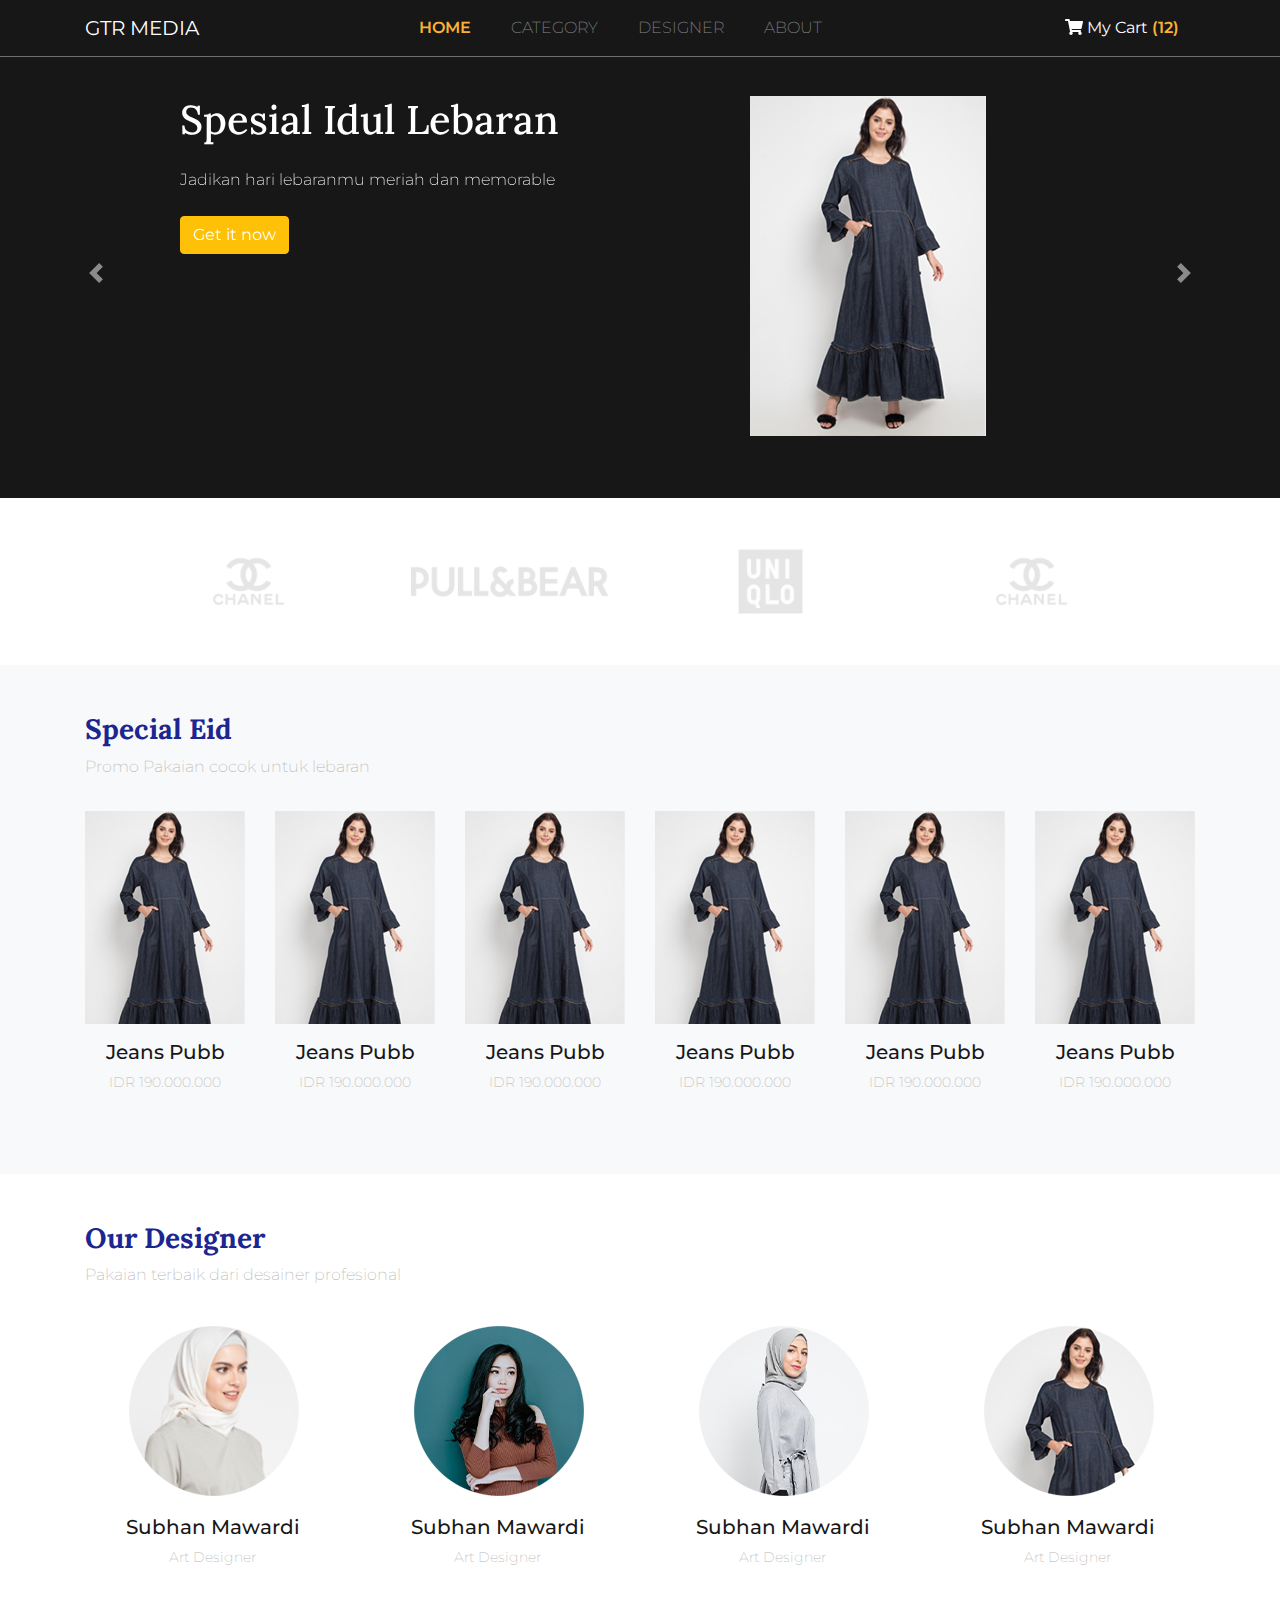
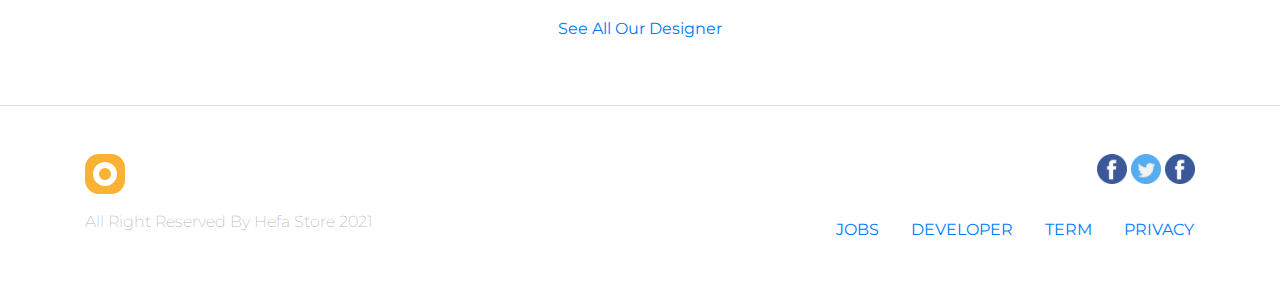
<file: index.html>
<!doctype html>
<html lang="en">

<head>
  <!-- Required meta tags -->
  <meta charset="utf-8">
  <meta name="viewport" content="width=device-width, initial-scale=1, shrink-to-fit=no">

  <!-- Bootstrap CSS -->
  <link rel="stylesheet" href="css/bootstrap.css">

  <!-- Ini Font Awesome -->
  <link rel="stylesheet" href="css/all.css">

  <!-- Google Font -->
  <link
    href="https://fonts.googleapis.com/css2?family=Lora:wght@400;700&family=Montserrat:wght@200;400;600&display=swap"
    rel="stylesheet">


  <link rel="stylesheet" href="css/style.css">

  <title>Hefa Store</title>
</head>

<body>

  <!-- Ini Navbar -->

  <nav class="navbar navbar-expand-lg navbar-dark fixed-top">
    <div class="container">
      <a class="navbar-brand" href="#">GTR MEDIA</a>
      <button class="navbar-toggler" type="button" data-toggle="collapse" data-target="#navbarNav"
        aria-controls="navbarNav" aria-expanded="false" aria-label="Toggle navigation">
        <span class="navbar-toggler-icon"></span>
      </button>
      <div class="collapse navbar-collapse" id="navbarNav">
        <ul class="navbar-nav text-uppercase mx-auto">
          <li class="nav-item active">
            <a class="nav-link" href="#">Home</a>
          </li>
          <li class="nav-item">
            <a class="nav-link" href="single.html">Category</a>
          </li>
          <li class="nav-item">
            <a class="nav-link" href="#designer">Designer</a>
          </li>
          <li class="nav-item">
            <a class="nav-link">About</a>
          </li>
        </ul>
        <a href="#" class="nav-link text-white"><i class="fas fa-shopping-cart"></i> My Cart <span>(12)</span></a>
      </div>
    </div>
  </nav>

  <!-- Ini Akhir Navbar -->



  <!-- Carrousel -->
  <div id="carouselExampleControls" class="carousel slide mt-5" data-ride="carousel">
    <div class="carousel-inner">
      <div class="container">
        <div class="carousel-item active">
          <div class="row pt-5 justify-content-center">
            <div class="col-9 col-sm-4 col-md-6 col-lg-5">
              <h1 class="mb-4">Spesial Idul Lebaran</h1>
              <p class="mb-4">Jadikan hari lebaranmu meriah dan memorable</p>
              <a href="" class="btn btn-warning text-white">Get it now</a>
            </div>
            <div class="col-3 col-sm-6 col-md-4 col-lg-4 d-none d-sm-block offset-1">
              <img src="img/carousel2.png" alt="" class="img-fluid">
            </div>
          </div>


        </div>
        <div class="carousel-item">
          <div class="row pt-5 justify-content-center">
            <div class="col-9 col-sm-4 col-md-6 col-lg-5">
              <h1 class="mb-4">Spesial Idul Lebaran</h1>
              <p class="mb-4">Jadikan hari lebaranmu meriah dan memorable</p>
              <a href="" class="btn btn-warning text-white">Get it now</a>
            </div>
            <div class="col-3 col-sm-6 col-md-4 col-lg-4 d-none d-sm-block offset-1">
              <img src="img/carousel2.png" alt="" class="img-fluid">
            </div>
          </div>

        </div>
        <div class="carousel-item">
          <div class="row pt-5 justify-content-center">
            <div class="col-9 col-sm-4 col-md-6 col-lg-5">
              <h1 class="mb-4">Spesial Idul Lebaran</h1>
              <p class="mb-4">Jadikan hari lebaranmu meriah dan memorable</p>
              <a href="" class="btn btn-warning text-white">Get it now</a>
            </div>
            <div class="col-3 col-sm-6 col-md-4 col-lg-4 d-none d-sm-block offset-1">
              <img src="img/carousel2.png" alt="" class="img-fluid">
            </div>
          </div>

        </div>
      </div>
    </div>
    <a class="carousel-control-prev" href="#carouselExampleControls" role="button" data-slide="prev">
      <span class="carousel-control-prev-icon" aria-hidden="true"></span>
      <span class="sr-only">Previous</span>
    </a>
    <a class="carousel-control-next" href="#carouselExampleControls" role="button" data-slide="next">
      <span class="carousel-control-next-icon" aria-hidden="true"></span>
      <span class="sr-only">Next</span>
    </a>
  </div>

  <!-- Akhir Carrousel -->

  <!-- Awal Brands -->
  <section class="brands">
    <div class="container">
      <div class="row p-5 text-center">
        <div class="col-md">
          <img src="img/Brand/cc.png" alt="" class="img-fluid">
        </div>
        <div class="col-md">
          <img src="img/Brand/pnb.png" alt="" class="img-fluid">
        </div>
        <div class="col-md">
          <img src="img/Brand/uniqlo.png" alt="" class="img-fluid">
        </div>
        <div class="col-md">
          <img src="img/Brand/cc.png" alt="" class="img-fluid">
        </div>
      </div>
    </div>
  </section>

  <!-- Akhir Brands -->


  <!-- Ini Features -->
  <section class="features bg-light p-5">
    <div class="container">
      <div class="row mb-3">
        <div class="col">
          <h3>Special Eid</h3>
          <p>Promo Pakaian cocok untuk lebaran</p>
        </div>
      </div>
      <div class="row">
        <div class="col-6 col-sm-4 col-md-3 col-lg-2">
          <figure class="figure">
            <div class="figure-img">
              <img src="img/Features/1.png" class="figure-img img-fluid " alt="...">
              <a href="" class="d-flex justify-content-center">
                <img src="img/logo_small.png" alt="" class="align-self-center">
              </a>
            </div>
            <figcaption class="figure-caption text-center">
              <h5>Jeans Pubb</h5>
              <p>IDR 190.000.000</p>
            </figcaption>
          </figure>
        </div>
        <div class="col-6 col-sm-4 col-md-3 col-lg-2">
          <figure class="figure">
            <div class="figure-img">
              <img src="img/Features/1.png" class="figure-img img-fluid " alt="...">
              <a href="" class="d-flex justify-content-center">
                <img src="img/logo_small.png" alt="" class="align-self-center">
              </a>
            </div>
            <figcaption class="figure-caption text-center">
              <h5>Jeans Pubb</h5>
              <p>IDR 190.000.000</p>
            </figcaption>
          </figure>
        </div>
        <div class="col-6 col-sm-4 col-md-3 col-lg-2">
          <figure class="figure">
            <div class="figure-img">
              <img src="img/Features/1.png" class="figure-img img-fluid " alt="...">
              <a href="" class="d-flex justify-content-center">
                <img src="img/logo_small.png" alt="" class="align-self-center">
              </a>
            </div>
            <figcaption class="figure-caption text-center">
              <h5>Jeans Pubb</h5>
              <p>IDR 190.000.000</p>
            </figcaption>
          </figure>
        </div>
        <div class="col-6 col-sm-4 col-md-3 col-lg-2">
          <figure class="figure">
            <div class="figure-img">
              <img src="img/Features/1.png" class="figure-img img-fluid " alt="...">
              <a href="" class="d-flex justify-content-center">
                <img src="img/logo_small.png" alt="" class="align-self-center">
              </a>
            </div>
            <figcaption class="figure-caption text-center">
              <h5>Jeans Pubb</h5>
              <p>IDR 190.000.000</p>
            </figcaption>
          </figure>
        </div>
        <div class="col-6 col-sm-4 col-md-3 col-lg-2">
          <figure class="figure">
            <div class="figure-img">
              <img src="img/Features/1.png" class="figure-img img-fluid " alt="...">
              <a href="" class="d-flex justify-content-center">
                <img src="img/logo_small.png" alt="" class="align-self-center">
              </a>
            </div>
            <figcaption class="figure-caption text-center">
              <h5>Jeans Pubb</h5>
              <p>IDR 190.000.000</p>
            </figcaption>
          </figure>
        </div>
        <div class="col-6 col-sm-4 col-md-3 col-lg-2">
          <figure class="figure">
            <div class="figure-img">
              <img src="img/Features/1.png" class="figure-img img-fluid " alt="...">
              <a href="" class="d-flex justify-content-center">
                <img src="img/logo_small.png" alt="" class="align-self-center">
              </a>
            </div>
            <figcaption class="figure-caption text-center">
              <h5>Jeans Pubb</h5>
              <p>IDR 190.000.000</p>
            </figcaption>
          </figure>
        </div>
      </div>
    </div>
  </section>

  <!-- Akhir Features -->

  <!-- DEsigner -->
  <section class="designer p-5" id="designer">
    <div class="container">
      <div class="row mb-3">
        <div class="col">
          <h3>Our Designer</h3>
          <p>Pakaian terbaik dari desainer profesional</p>
        </div>
      </div>


      <div class="row">
        <div class="col-6  col-sm-3  text-center">
          <figure class="figure">
            <img src="img/Desainer/desain_1.png" class="figure-img img-fluid " alt="...">
            <figcaption class="figure-caption text-center">
              <h5>Subhan Mawardi</h5>
              <p>Art Designer</p>
            </figcaption>
          </figure>
        </div>
        <div class="col-6 col-sm-3  text-center">
          <figure class="figure">
            <img src="img/Desainer/desain_2.png" class="figure-img img-fluid " alt="...">
            <figcaption class="figure-caption text-center">
              <h5>Subhan Mawardi</h5>
              <p>Art Designer</p>
            </figcaption>
          </figure>
        </div>
        <div class="col-6 col-sm-3  text-center">
          <figure class="figure">
            <img src="img/Desainer/desain_3.png" class="figure-img img-fluid " alt="...">
            <figcaption class="figure-caption text-center">
              <h5>Subhan Mawardi</h5>
              <p>Art Designer</p>
            </figcaption>
          </figure>
        </div>
        <div class="col-6  col-sm-3 text-center">
          <figure class="figure">
            <img src="img/Desainer/desain_4.png" class="figure-img img-fluid " alt="...">
            <figcaption class="figure-caption text-center">
              <h5>Subhan Mawardi</h5>
              <p>Art Designer</p>
            </figcaption>
          </figure>
        </div>
      </div>

      <div class="row m-3">
        <div class="col text-center">
          <a href="">See All Our Designer</a>
        </div>
      </div>
    </div>
  </section>


  <!-- Akhir designer -->


  <!-- Footer -->
  <footer class="border-top p-5">
    <div class="container">
      <div class="row justify-content-between">
        <div class="col-2">
          <a href=""><img src="img/logo_small.png" alt=""></a>
        </div>
        <div class="col-4 text-right">
          <a href="">
            <img src="img/asset-1.png" alt="">
          </a>
          <a href="">
            <img src="img/asset-3.png" alt="">
          </a>
          <a href="">
            <img src="img/asset-1.png" alt="">
          </a>
        </div>
      </div>
      <div class="row mt-3 justify-content-between">
        <div class="col-4 col-md-4">
          <p>All Right Reserved By Hefa Store 2021</p>
        </div>
        <div class="col-4 col-md-8  pr-0">
          <nav class="nav justify-content-end text-uppercase">
            <a class="nav-link active" href="#">Jobs</a>
            <a class="nav-link" href="#">Developer</a>
            <a class="nav-link" href="#">Term</a>
            <a class="nav-link" href="#">Privacy</a>
          </nav>
        </div>
      </div>
    </div>
  </footer>

  <!-- Akhir Footer -->












  <!-- Optional JavaScript -->
  <!-- jQuery first, then Popper.js, then Bootstrap JS -->
  <script src="js/jquery-3.6.0.min.js"></script>
  <script src="js/popper.min.js"></script>
  <script src="js/bootstrap.js"></script>
  <script src="js/all.js"></script>
</body>

</html>
</file>
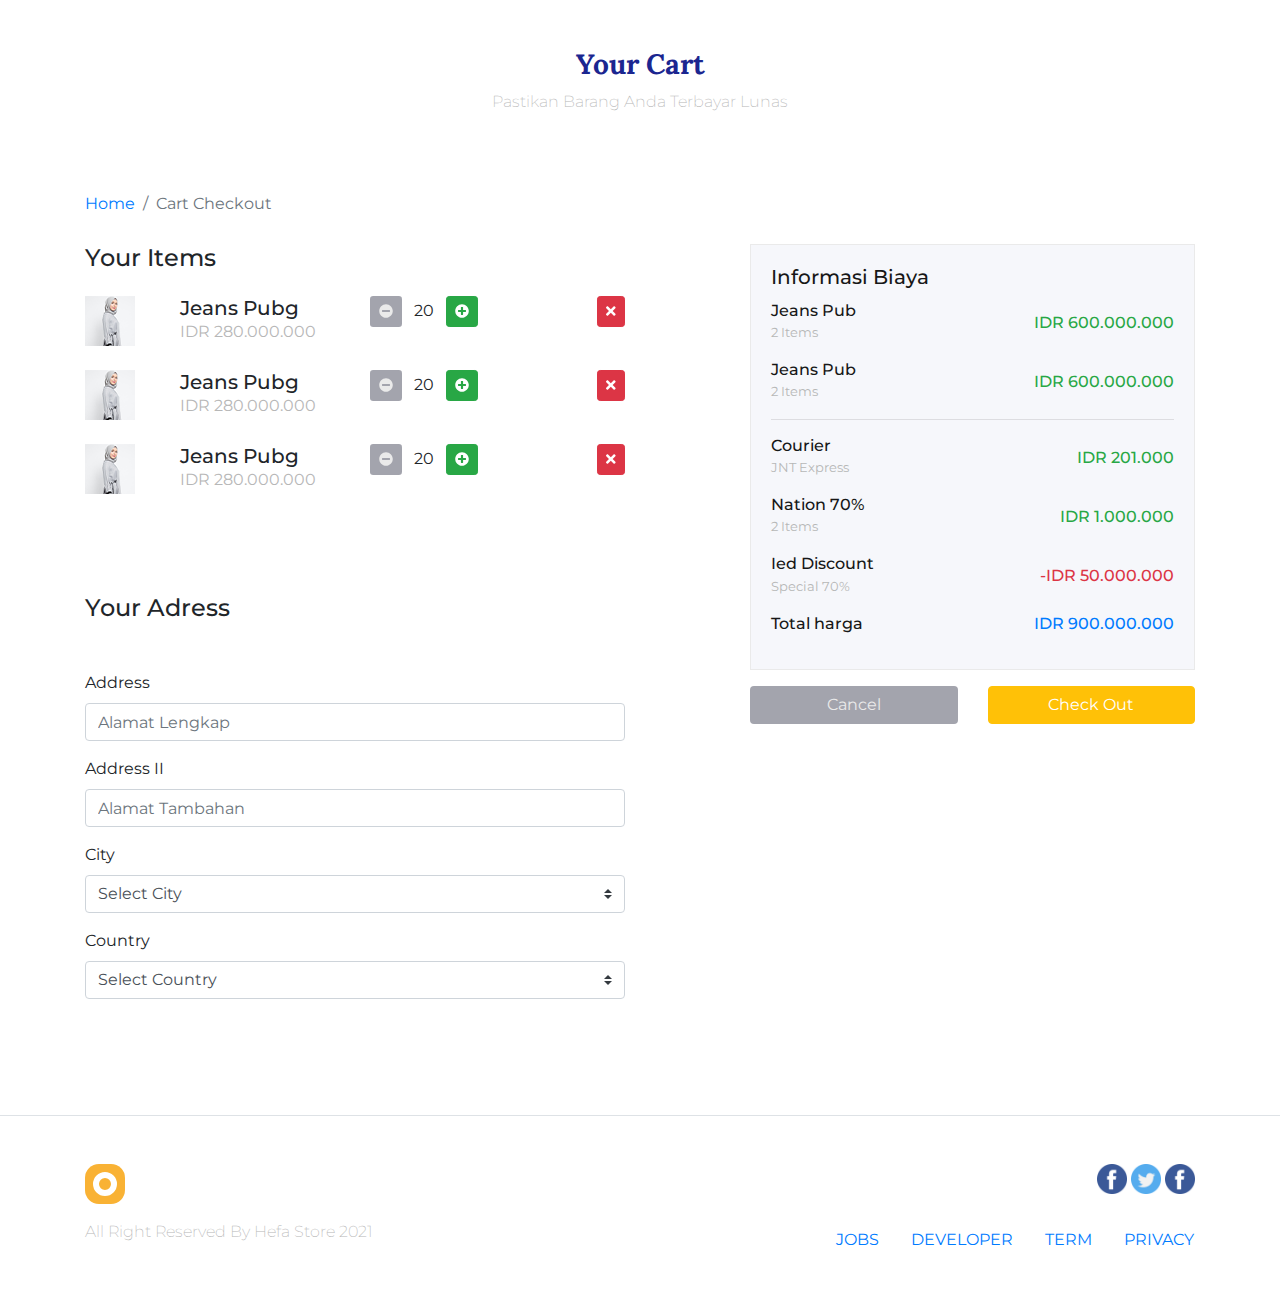
<file: card.html>
<!doctype html>
<html lang="en">
  <head>
    <!-- Required meta tags -->
    <meta charset="utf-8">
    <meta name="viewport" content="width=device-width, initial-scale=1, shrink-to-fit=no">

    <!-- Bootstrap CSS -->
    <link rel="stylesheet" href="css/bootstrap.css">

    <!-- Ini Font Awesome -->
    <link rel="stylesheet" href="css/all.css">

    <!-- Google Font -->
    <link href="https://fonts.googleapis.com/css2?family=Lora:wght@400;700&family=Montserrat:wght@200;400;600&display=swap" rel="stylesheet">


    <link rel="stylesheet" href="css/style.css">

    <title>Category</title>
  </head>
  <body>


   <div class="container cart-header">
    <div class="row mt-5 mb-3 text-center">
        <div class="col">
          <h3>Your Cart</h3>
          <p>Pastikan Barang Anda Terbayar Lunas</p>
        </div>
      </div>
   </div>
    

    <!-- Breadcrumb -->
    <div class="container">
        <nav>
            <ol class="breadcrumb bg-transparent pl-0 cart-breadcrumb">
            <li class="breadcrumb-item"><a href="index.html">Home</a></li>
            <li class="breadcrumb-item active" aria-current="page">Cart Checkout</li>
            </ol>
        </nav>
    </div>


    <!-- Akhir Breadcrumb -->




    <!-- Checkout -->
    <section class="check-out">
        <div class="container">
            <div class="row  justify-content-between" style="margin-bottom: 100px;">
                <div class="col-lg-6">
                    <h4 class="mb-4">Your Items</h4>
                    <div class="row mb-4">
                        <div class="col-2">
                            <img src="img/Check out/1.png" alt="">
                        </div>
                        <div class="col-4">
                            <h5 class="m-0">Jeans Pubg</h5>
                            <p class="m-0 " style="color: #b7b7b7;">IDR 280.000.000</p>
                        </div>
                        <div class="col-4">
                            <button type="button" class="btn btn-sm" style="color: #eaeaea; background-color: #a3a4ad;"><i class="fas fa-minus-circle"></i></button>
                            <span class="mx-2">20</span>
                            <button type="button" class="btn btn-sm btn-success" style="color: white;"><i class="fas fa-plus-circle"></i></button>
                        </div>
                        <div class="col-2 text-right">
                            <button type="button" class="btn btn-sm btn-danger" style="color: white;"><i class="fas fa-times"></i></button>
                        </div>
                    </div>
                    <div class="row mb-4">
                        <div class="col-2">
                            <img src="img/Check out/1.png" alt="">
                        </div>
                        <div class="col-4">
                            <h5 class="m-0">Jeans Pubg</h5>
                            <p class="m-0 " style="color: #b7b7b7;">IDR 280.000.000</p>
                        </div>
                        <div class="col-4">
                            <button type="button" class="btn btn-sm" style="color: #eaeaea; background-color: #a3a4ad;"><i class="fas fa-minus-circle"></i></button>
                            <span class="mx-2">20</span>
                            <button type="button" class="btn btn-sm btn-success" style="color: white;"><i class="fas fa-plus-circle"></i></button>
                        </div>
                        <div class="col-2 text-right">
                            <button type="button" class="btn btn-sm btn-danger" style="color: white;"><i class="fas fa-times"></i></button>
                        </div>
                    </div>
                    <div class="row mb-4">
                        <div class="col-2">
                            <img src="img/Check out/1.png" alt="">
                        </div>
                        <div class="col-4">
                            <h5 class="m-0">Jeans Pubg</h5>
                            <p class="m-0 " style="color: #b7b7b7;">IDR 280.000.000</p>
                        </div>
                        <div class="col-4">
                            <button type="button" class="btn btn-sm" style="color: #eaeaea; background-color: #a3a4ad;"><i class="fas fa-minus-circle"></i></button>
                            <span class="mx-2">20</span>
                            <button type="button" class="btn btn-sm btn-success" style="color: white;"><i class="fas fa-plus-circle"></i></button>
                        </div>
                        <div class="col-2 text-right">
                            <button type="button" class="btn btn-sm btn-danger" style="color: white;"><i class="fas fa-times"></i></button>
                        </div>
                    </div>
                    <h4 class="mb-5" style="margin-top: 100px;">Your Adress</h4>


                    <form action="">
                        <div class="form-group">
                            <label for="address">Address</label>
                            <input type="text" class="form-control" id="address" placeholder="Alamat Lengkap">
                        </div>
                        <div class="form-group">
                            <label for="address2">Address II</label>
                            <input type="text" class="form-control" id="address2" placeholder="Alamat Tambahan">
                        </div>
                        <div class="form-group">
                            <label for="city">City</label>
                            <select class="custom-select">
                                <option selected>Select City</option>
                                <option value="1">Bandung</option>
                                <option value="2">Kuala Lumpur</option>
                                <option value="3">Jakarta</option>
                            </select>
                        </div>
                        <div class="form-group">
                            <label for="country">Country</label>
                            <select class="custom-select">
                                <option selected>Select Country</option>
                                <option value="1">Indonesia</option>
                                <option value="2">Malaysia</option>
                                <option value="3">Singapore</option>
                            </select>
                        </div>
                    </form>
                </div>
                

<!-- Checkout Detail -->

                <div class="col-lg-5">
                    <div class="card rounded-0 checkout-detail">
                        <div class="card-body">
                          <h5 class="card-title">Informasi Biaya</h5>
                          <div class="row mb-3">
                              <div class="col">
                                  <h6 class="m-0">Jeans Pub</h6>
                                  <small style="color: #b7b7b7;">2 Items</small>
                              </div>
                              <div class="col d-flex justify-content-end">
                                  <h6 class="m-0 align-self-center text-success">IDR 600.000.000</h6>
                              </div>
                          </div>
                          <div class="row mb-3">
                              <div class="col">
                                  <h6 class="m-0">Jeans Pub</h6>
                                  <small style="color: #b7b7b7;">2 Items</small>
                              </div>
                              <div class="col d-flex justify-content-end">
                                  <h6 class="m-0 align-self-center text-success">IDR 600.000.000</h6>
                              </div>
                          </div>

                          <hr>

                          <div class="row mb-3">
                            <div class="col">
                                <h6 class="m-0">Courier</h6>
                                <small style="color: #b7b7b7;">JNT Express</small>
                            </div>
                            <div class="col d-flex justify-content-end">
                                <h6 class="m-0 align-self-center text-success">IDR 201.000</h6>
                            </div>
                        </div>

                        <div class="row mb-3">
                            <div class="col">
                                <h6 class="m-0">Nation 70%</h6>
                                <small style="color: #b7b7b7;">2 Items</small>
                            </div>
                            <div class="col d-flex justify-content-end">
                                <h6 class="m-0 align-self-center text-success">IDR 1.000.000</h6>
                            </div>
                        </div>
                        <div class="row mb-3">
                            <div class="col">
                                <h6 class="m-0">Ied Discount</h6>
                                <small style="color: #b7b7b7;">Special 70%</small>
                            </div>
                            <div class="col d-flex justify-content-end">
                                <h6 class="m-0 align-self-center text-danger">-IDR 50.000.000</h6>
                            </div>
                        </div>
                        <div class="row mb-3">
                            <div class="col">
                                <h6 class="m-0">Total harga</h6>
                            </div>
                            <div class="col d-flex justify-content-end">
                                <h6 class="m-0 align-self-center text-primary">IDR 900.000.000</h6>
                            </div>
                        </div>

                        </div>
                      </div>

                      <div class="row mt-3">
                          <div class="col">
                              <button type="button" class="btn btn-block" style=" background-color: #a3a4ad; color:#eaeaea;">Cancel</button>
                          </div>
                          <div class="col">
                              <button type="button" class="btn btn-warning btn-block text-white" data-toggle="modal" data-target="#checkoutModal">Check Out</button>
                          </div>
                      </div>
                </div>
            </div>
        </div>
    </section>


    <!-- Akhir Checkout -->




    <!-- Modal -->
    <!-- Button trigger modal -->
  
  <!-- Modal -->
  <div class="modal fade checkout-sukses" id="checkoutModal" tabindex="-1" role="dialog" aria-labelledby="exampleModalLabel" aria-hidden="true">
    <div class="modal-dialog" role="document">
      <div class="modal-content">
        <div class="modal-body text-center">
          <img src="img/c0-1.png" class="mb-5" alt="">
          <h3>Check Out Berhasil</h3>
          <p>Anda akan mendapatkan barang anda <br> dalam beberapa hari</p>
          <button type="button" class="btn mt-3" data-dismiss="modal" style=" background-color: #a3a4ad; color:#eaeaea;">Home</button>
        </div>

      </div>
    </div>
  </div>


    <!-- Akhir Modal -->

    <!-- Footer -->
      <footer class="border-top p-5">
        <div class="container">
          <div class="row justify-content-between">
            <div class="col-2">
                <a href=""><img src="img/logo_small.png" alt=""></a>
            </div>
            <div class="col-4 text-right">
              <a href="">
                <img src="img/asset-1.png" alt="">
              </a>
              <a href="">
                <img src="img/asset-3.png" alt="">
              </a>
              <a href="">
                <img src="img/asset-1.png" alt="">
              </a>
            </div>
          </div>
          <div class="row mt-3 justify-content-between">
            <div class="col-4 col-md-4">
              <p>All Right Reserved By Hefa Store 2021</p>
            </div>
            <div class="col-4 col-md-8  pr-0">
              <nav class="nav justify-content-end text-uppercase">
                <a class="nav-link active" href="#">Jobs</a>
                <a class="nav-link" href="#">Developer</a>
                <a class="nav-link" href="#">Term</a>
                <a class="nav-link" href="#">Privacy</a>
              </nav>
            </div>
          </div>
        </div>
      </footer>

    <!-- Akhir Footer -->












    <!-- Optional JavaScript -->
    <!-- jQuery first, then Popper.js, then Bootstrap JS -->
    <script src="js/jquery-3.6.0.min.js"></script>
    <script src="js/popper.min.js"></script>
    <script src="js/bootstrap.js"></script>
    <script src="js/all.js"></script>
  </body>
</html>
</file>
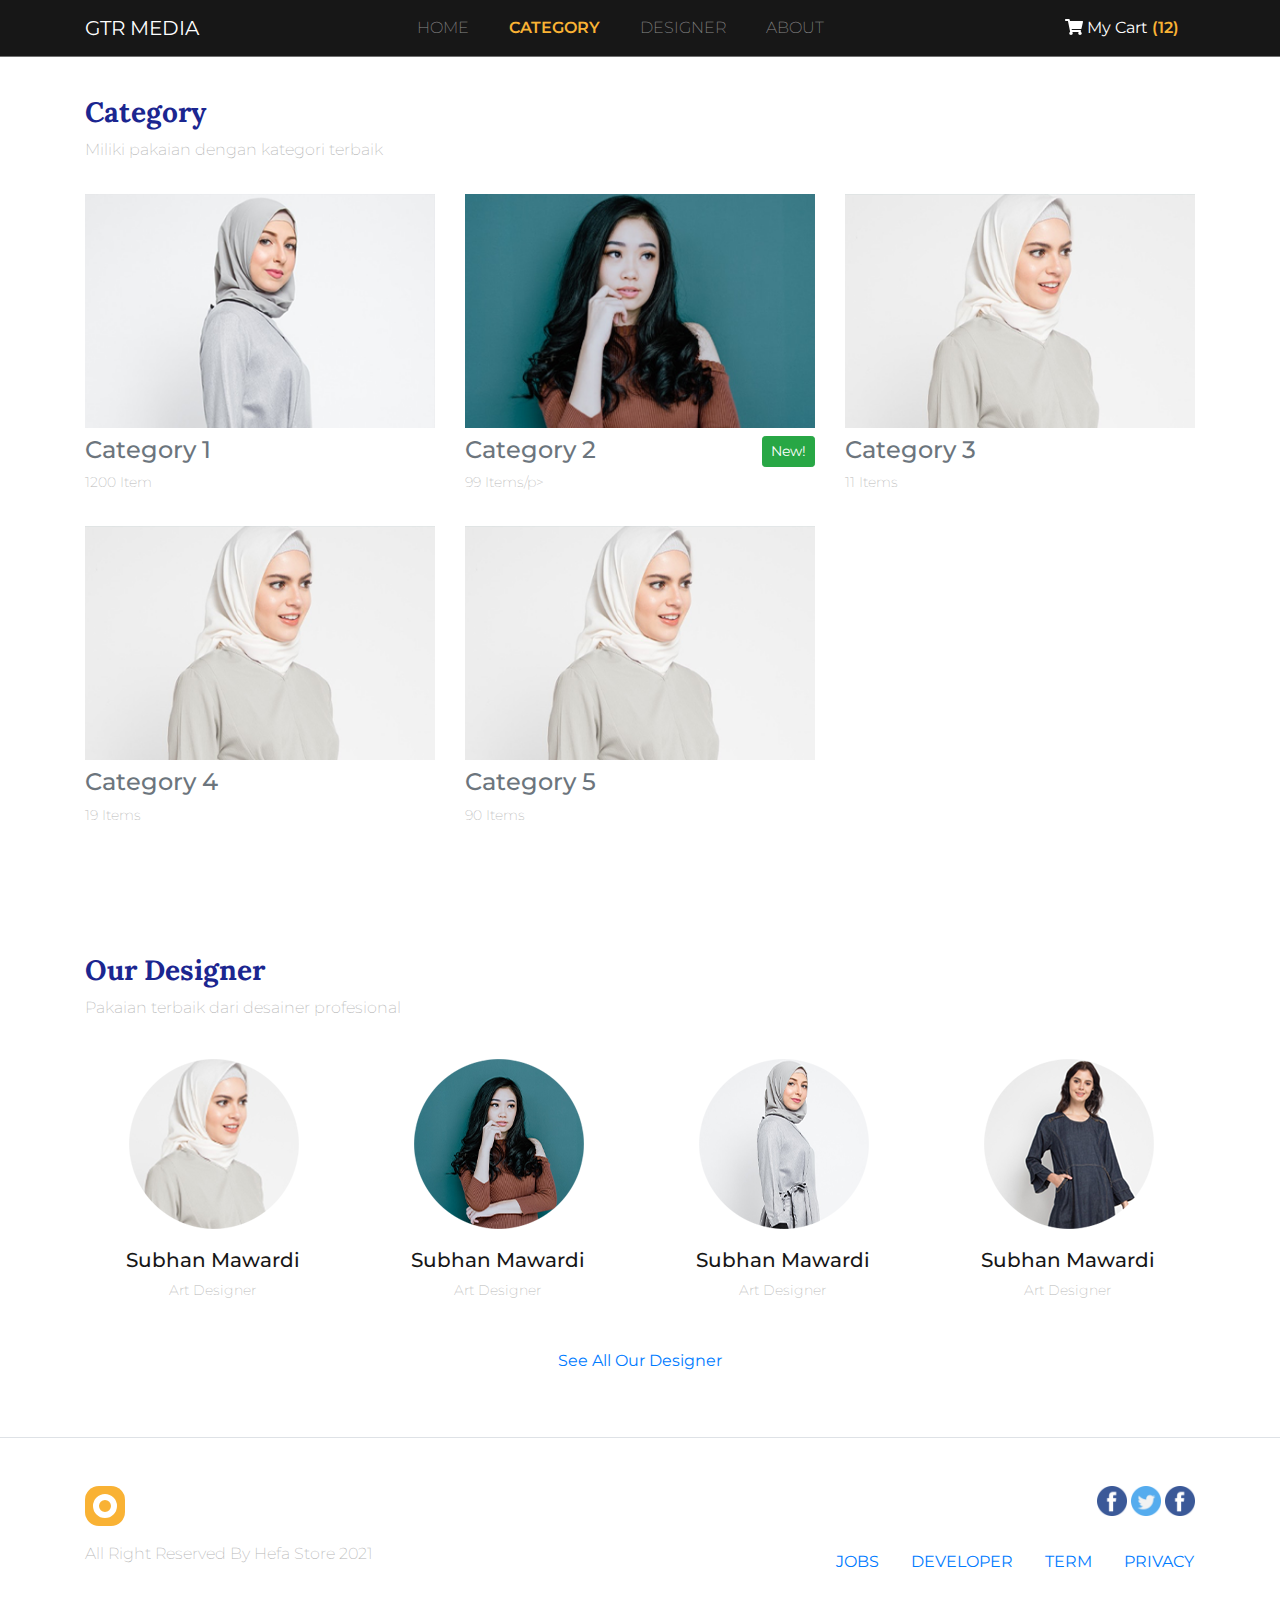
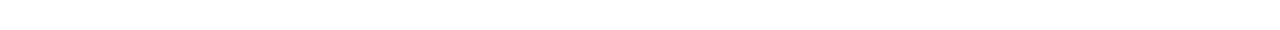
<file: category.html>
<!doctype html>
<html lang="en">
  <head>
    <!-- Required meta tags -->
    <meta charset="utf-8">
    <meta name="viewport" content="width=device-width, initial-scale=1, shrink-to-fit=no">

    <!-- Bootstrap CSS -->
    <link rel="stylesheet" href="css/bootstrap.css">

    <!-- Ini Font Awesome -->
    <link rel="stylesheet" href="css/all.css">

    <!-- Google Font -->
    <link href="https://fonts.googleapis.com/css2?family=Lora:wght@400;700&family=Montserrat:wght@200;400;600&display=swap" rel="stylesheet">


    <link rel="stylesheet" href="css/style.css">

    <title>Category</title>
  </head>
  <body>
   
    <!-- Ini Navbar -->

    <nav class="navbar navbar-expand-lg navbar-dark fixed-top">
      <div class="container">
      <a class="navbar-brand" href="#">GTR MEDIA</a>
      <button class="navbar-toggler" type="button" data-toggle="collapse" data-target="#navbarNav" aria-controls="navbarNav" aria-expanded="false" aria-label="Toggle navigation">
        <span class="navbar-toggler-icon"></span>
      </button>
      <div class="collapse navbar-collapse" id="navbarNav">
        <ul class="navbar-nav text-uppercase mx-auto">
          <li class="nav-item ">
            <a class="nav-link" href="index.html">Home</a>
          </li>
          <li class="nav-item active">
            <a class="nav-link" href="#">Category</a>
          </li>
          <li class="nav-item">
            <a class="nav-link" href="#">Designer</a>
          </li>
          <li class="nav-item">
            <a class="nav-link">About</a>
          </li>
        </ul>
        <a href="" class="nav-link text-white"><i class="fas fa-shopping-cart"></i> My Cart <span>(12)</span></a>
      </div>
      </div>
    </nav>

    <!-- Ini Akhir Navbar -->






    <!-- Category -->
    <section class="category p-5 mt-5 ">
      <div class="container">
        <div class="row mb-3">
          <div class="col">
            <h3>Category</h3>
            <p>Miliki pakaian dengan kategori terbaik</p>
          </div>
        </div>


        <div class="row">
          <div class="col-md-4 col-sm-6">
            <figure class="figure">
              <img src="img/Similar/1.png" class="figure-img img-fluid">
              <figcaption class="figure-caption">
                <div class="row">
                  <div class="col">
                    <h4>Category 1</h4>
                    <p>1200 Item</p>
                  </div>
                </div>
              </figcaption>
            </figure>
          </div>
          <div class="col-md-4 col-sm-6">
            <figure class="figure">
              <img src="img/Similar/2.png" class="figure-img img-fluid">
              <figcaption class="figure-caption">
                <div class="row">
                  <div class="col">
                    <a href="" class="btn btn-sm btn-success float-right">New!</a>
                    <h4>Category 2</h4>
                    <p>99 Items/p>
                  </div>
                  
                 
                </div>
              </figcaption>
            </figure>
          </div>
          <div class="col-md-4 col-sm-6">
            <figure class="figure">
              <img src="img/Similar/3.png" class="figure-img img-fluid">
              <figcaption class="figure-caption">
                <div class="row">
                  <div class="col">
                    <h4>Category 3</h4>
                    <p>11 Items</p>
                  </div>
                </div>
              </figcaption>
            </figure>
          </div>
          <div class="col-md-4 col-sm-6">
            <figure class="figure">
              <img src="img/Similar/3.png" class="figure-img img-fluid">
              <figcaption class="figure-caption">
                <div class="row">
                  <div class="col">
                    <h4>Category 4</h4>
                    <p>19 Items</p>
                  </div>
                </div>
              </figcaption>
            </figure>
          </div>
          <div class="col-md-4 col-sm-6">
            <figure class="figure">
              <img src="img/Similar/3.png" class="figure-img img-fluid">
              <figcaption class="figure-caption">
                <div class="row">
                  <div class="col">
                    <h4>Category 5</h4>
                    <p>90 Items</p>
                  </div>
                </div>
              </figcaption>
            </figure>
          </div>
        </div>
      </div>
    </section>





    <!-- Akhir Category Product -->



    <!-- DEsigner -->
    <section class="designer p-5" id="designer">
        <div class="container">
          <div class="row mb-3">
            <div class="col">
              <h3>Our Designer</h3>
              <p>Pakaian terbaik dari desainer profesional</p>
            </div>
          </div>


          <div class="row">
            <div class="col-6  col-sm-3  text-center">
              <figure class="figure">
                  <img src="img/Desainer/desain_1.png" class="figure-img img-fluid " alt="...">
                <figcaption class="figure-caption text-center">
                  <h5>Subhan Mawardi</h5>
                  <p>Art Designer</p>
                </figcaption>
              </figure>
            </div>
            <div class="col-6 col-sm-3  text-center">
              <figure class="figure">
                  <img src="img/Desainer/desain_2.png" class="figure-img img-fluid " alt="...">
                <figcaption class="figure-caption text-center">
                  <h5>Subhan Mawardi</h5>
                  <p>Art Designer</p>
                </figcaption>
              </figure>
            </div>
            <div class="col-6 col-sm-3  text-center">
              <figure class="figure">
                  <img src="img/Desainer/desain_3.png" class="figure-img img-fluid " alt="...">
                <figcaption class="figure-caption text-center">
                  <h5>Subhan Mawardi</h5>
                  <p>Art Designer</p>
                </figcaption>
              </figure>
            </div>
            <div class="col-6  col-sm-3 text-center">
              <figure class="figure">
                  <img src="img/Desainer/desain_4.png" class="figure-img img-fluid " alt="...">
                <figcaption class="figure-caption text-center">
                  <h5>Subhan Mawardi</h5>
                  <p>Art Designer</p>
                </figcaption>
              </figure>
            </div>
          </div>

          <div class="row m-3">
            <div class="col text-center">
              <a href="">See All Our Designer</a>
            </div>
          </div>
        </div>
      </section>


    <!-- Akhir designer -->


    <!-- Footer -->
      <footer class="border-top p-5">
        <div class="container">
          <div class="row justify-content-between">
            <div class="col-2">
                <a href=""><img src="img/logo_small.png" alt=""></a>
            </div>
            <div class="col-4 text-right">
              <a href="">
                <img src="img/asset-1.png" alt="">
              </a>
              <a href="">
                <img src="img/asset-3.png" alt="">
              </a>
              <a href="">
                <img src="img/asset-1.png" alt="">
              </a>
            </div>
          </div>
          <div class="row mt-3 justify-content-between">
            <div class="col-4 col-md-4">
              <p>All Right Reserved By Hefa Store 2021</p>
            </div>
            <div class="col-4 col-md-8  pr-0">
              <nav class="nav justify-content-end text-uppercase">
                <a class="nav-link active" href="#">Jobs</a>
                <a class="nav-link" href="#">Developer</a>
                <a class="nav-link" href="#">Term</a>
                <a class="nav-link" href="#">Privacy</a>
              </nav>
            </div>
          </div>
        </div>
      </footer>

    <!-- Akhir Footer -->












    <!-- Optional JavaScript -->
    <!-- jQuery first, then Popper.js, then Bootstrap JS -->
    <script src="js/jquery-3.6.0.min.js"></script>
    <script src="js/popper.min.js"></script>
    <script src="js/bootstrap.js"></script>
    <script src="js/all.js"></script>
  </body>
</html>
</file>
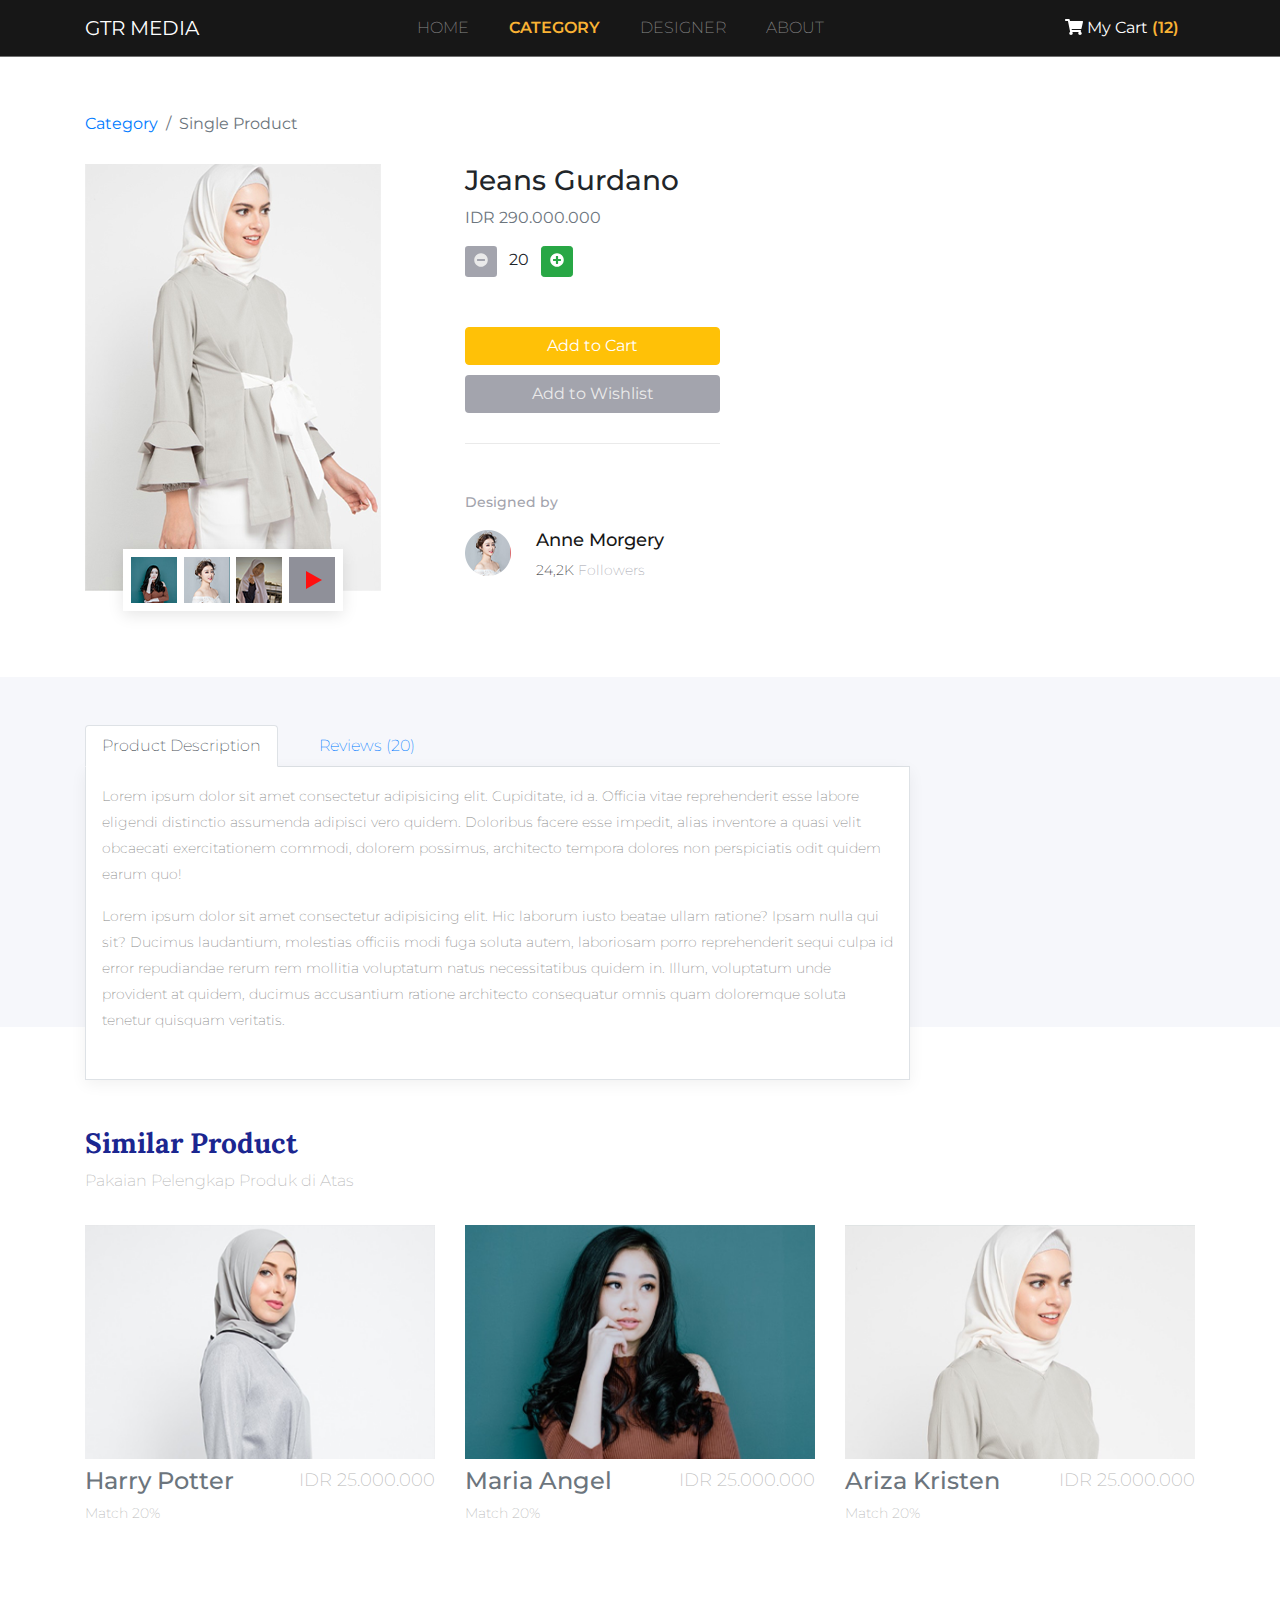
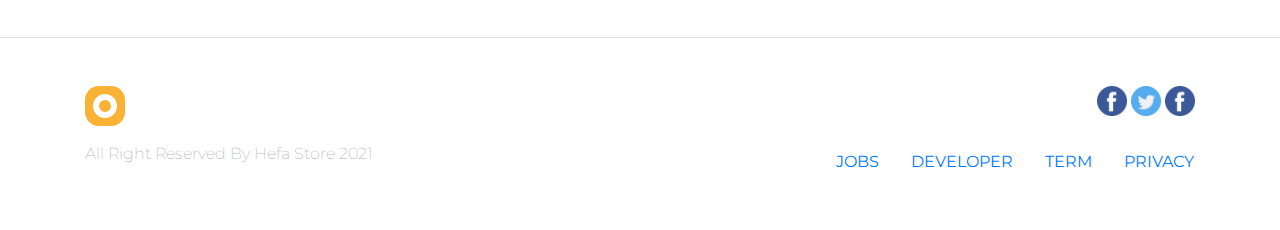
<file: single.html>
<!doctype html>
<html lang="en">
  <head>
    <!-- Required meta tags -->
    <meta charset="utf-8">
    <meta name="viewport" content="width=device-width, initial-scale=1, shrink-to-fit=no">

    <!-- Bootstrap CSS -->
    <link rel="stylesheet" href="css/bootstrap.css">

    <!-- Ini Font Awesome -->
    <link rel="stylesheet" href="css/all.css">

    <!-- Google Font -->
    <link href="https://fonts.googleapis.com/css2?family=Lora:wght@400;700&family=Montserrat:wght@200;400;600&display=swap" rel="stylesheet">


    <link rel="stylesheet" href="css/style.css">

    <title>Category</title>
  </head>
  <body>
   
    <!-- Ini Navbar -->

    <nav class="navbar navbar-expand-lg navbar-dark fixed-top">
      <div class="container">
      <a class="navbar-brand" href="#">GTR MEDIA</a>
      <button class="navbar-toggler" type="button" data-toggle="collapse" data-target="#navbarNav" aria-controls="navbarNav" aria-expanded="false" aria-label="Toggle navigation">
        <span class="navbar-toggler-icon"></span>
      </button>
      <div class="collapse navbar-collapse" id="navbarNav">
        <ul class="navbar-nav text-uppercase mx-auto">
          <li class="nav-item ">
            <a class="nav-link" href="index.html">Home</a>
          </li>
          <li class="nav-item active">
            <a class="nav-link" href="#">Category</a>
          </li>
          <li class="nav-item">
            <a class="nav-link" href="#">Designer</a>
          </li>
          <li class="nav-item">
            <a class="nav-link">About</a>
          </li>
        </ul>
        <a href="" class="nav-link text-white"><i class="fas fa-shopping-cart"></i> My Cart <span>(12)</span></a>
      </div>
      </div>
    </nav>

    <!-- Ini Akhir Navbar -->

    <!-- Breadcrumb -->
    <div class="container mt-5 ">
        <nav>
            <ol class="breadcrumb bg-transparent pl-0">
            <li class="breadcrumb-item"><a href="#">Category</a></li>
            <li class="breadcrumb-item active" aria-current="page">Single Product</li>
            </ol>
        </nav>
    </div>


    <!-- Akhir Breadcrumb -->


    <!-- Single Product -->

    <section class="single-product">
        <div class="container">
            <div class="row">
                <div class="col-10  col-sm-6 col-md-5 col-lg-4">
                    <figure class="figure">
                        <img src="img/p-9.png" class="figure-img img-fluid " >
                        <figcaption class="figure-caption product-thumbnail-container d-flex justify-content-between">
                            <a href="">
                                <img src="img/Thumbnail/1.png">
                            </a>
                            <a href="">
                                <img src="img/Thumbnail/2.png">
                            </a>
                            <a href="">
                                <img src="img/Thumbnail/3.png">
                            </a>
                            <a href="">
                                <img src="img/Thumbnail/4.png">
                            </a>
                        </figcaption>
                      </figure>
                </div>

                <div class="col-8 col-sm-6 col-md-5 col-lg-3 ">
                    <h3>Jeans Gurdano</h3>
                    <p class="text-muted">IDR 290.000.000</p>
                    <button type="button" class="btn btn-sm" style="color: #eaeaea; background-color: #a3a4ad;"><i class="fas fa-minus-circle"></i></button>
                    <span class="mx-2">20</span>
                    <button type="button" class="btn btn-sm btn-success" style="color: white;"><i class="fas fa-plus-circle"></i></button>
                    
                    <div class="btn-product">
                        <a href="card.html" class="btn btn-warning text-white">Add to Cart</a>
                        <a href="" class="btn btn" style=" background-color: #a3a4ad; color:#eaeaea;">Add to Wishlist</a>
                    </div>


                    <div class="designed-by">
                    <h5>Designed by</h5>
                    <div class="row">
                        <div class="col-2 col-sm-3 col-lg-3">
                            <img src="img/Thumbnail/5.png" alt="">
                        </div>
                        <div class="col">
                            <h4>Anne Morgery</h4>
                            <p>24,2K <span>Followers</span> </p>
                        </div>
                    </div>
                    </div>
                </div>
            </div>
        </div>
    </section>


    <!-- Akhir Single Product -->


    <!-- Product Description and review -->

    <section class="product-description p-5">
      <div class="container">
        <div class="row">
          <div class="col-lg-9">
            <ul class="nav nav-tabs" id="myTab" role="tablist">
              <li class="nav-item">
                <a class="nav-link active" id="description-tab" data-toggle="tab" href="#description" role="tab" aria-controls="description" aria-selected="true">Product Description</a>
              </li>
              <li class="nav-item">
                <a class="nav-link" id="review-tab" data-toggle="tab" href="#review" role="tab" aria-controls="review" aria-selected="false">Reviews (20)</a>
              </li>
            </ul>
            <div class="tab-content p-3" id="myTabContent">
              <div class="tab-pane fade show active product-review" id="description" role="tabpanel" aria-labelledby="description-tab">
                <p>Lorem ipsum dolor sit amet consectetur adipisicing elit. Cupiditate, id a. Officia vitae reprehenderit esse labore eligendi distinctio assumenda adipisci vero quidem. Doloribus facere esse impedit, alias inventore a quasi velit obcaecati exercitationem commodi, dolorem possimus, architecto tempora dolores non perspiciatis odit quidem earum quo!</p>
                <p>Lorem ipsum dolor sit amet consectetur adipisicing elit. Hic laborum iusto beatae ullam ratione? Ipsam nulla qui sit? Ducimus laudantium, molestias officiis modi fuga soluta autem, laboriosam porro reprehenderit sequi culpa id error repudiandae rerum rem mollitia voluptatum natus necessitatibus quidem in. Illum, voluptatum unde provident at quidem, ducimus accusantium ratione architecto consequatur omnis quam doloremque soluta tenetur quisquam veritatis.</p>
              </div>
              <div class="tab-pane fade product-review" id="review" role="tabpanel" aria-labelledby="review-tab">
                <div class="row">
                  <div class="col-1 d-none d-md-block">
                    <img src="img/Thumbnail/6.png" alt="">
                  </div>
                  <div class="col">
                    <h5>Sarrah May</h5>
                    <p>Produknya bagus dan bahannya rapi untuk kulit</p>
                  </div>
                </div>
                <div class="row">
                  <div class="col-1 d-none d-md-block">
                    <img src="img/Thumbnail/7.png" alt="">
                  </div>
                  <div class="col">
                    <h5>Sabarudin</h5>
                    <p>Produknya bagus dan bahannya rapi untuk kulit</p>
                  </div>
                </div>
                <div class="row">
                  <div class="col-1 d-none d-md-block">
                    <img src="img/Thumbnail/8.png" alt="">
                  </div>
                  <div class="col">
                    <h5>Imtiyaz Syakir</h5>
                    <p>Produknya bagus dan bahannya rapi untuk kulit</p>
                  </div>
                </div>
                <div class="row">
                  <div class="col-1 d-none d-md-block">
                    <img src="img/Thumbnail/9.png" alt="">
                  </div>
                  <div class="col">
                    <h5>Dani Maulanan</h5>
                    <p>Produknya bagus dan bahannya rapi untuk kulit</p>
                  </div>
              </div>
              <div class="row">
                <div class="col-1 d-none d-md-block">
                  <img src="img/Thumbnail/9.png" alt="">
                </div>
                <div class="col">
                  <h5>Dani Maulanan</h5>
                  <p>Produknya bagus dan bahannya rapi untuk kulit</p>
                </div>
            </div>
            <div class="row">
              <div class="col-1 d-none d-md-block">
                <img src="img/Thumbnail/9.png" alt="">
              </div>
              <div class="col">
                <h5>Dani Maulanan</h5>
                <p>Produknya bagus dan bahannya rapi untuk kulit</p>
              </div>
          </div>
            </div>
          </div>
        </div>
      </div>
    </section>




    <!-- Akhir Product Description and review -->



    <!-- Similar Product -->
    <section class="similar-product ">
      <div class="container">
        <div class="row mb-3">
          <div class="col">
            <h3>Similar Product</h3>
            <p>Pakaian Pelengkap Produk di Atas</p>
          </div>
        </div>


        <div class="row">
          <div class="col-sm-4">
            <figure class="figure">
              <img src="img/Similar/1.png" class="figure-img img-fluid">
              <figcaption class="figure-caption">
                <div class="row">
                  <div class="col">
                    <h4>Harry Potter</h4>
                    <p>Match 20%</p>
                  </div>
                  <div class="col text-right d-flex justify-content-end">
                    <p style="font-size: 18px;">IDR 25.000.000</p>
                  </div>
                </div>
              </figcaption>
            </figure>
          </div>
          <div class="col-sm-4">
            <figure class="figure">
              <img src="img/Similar/2.png" class="figure-img img-fluid">
              <figcaption class="figure-caption">
                <div class="row">
                  <div class="col">
                    <h4>Maria Angel</h4>
                    <p>Match 20%</p>
                  </div>
                  <div class="col text-right d-flex justify-content-end">
                    <p style="font-size: 18px;">IDR 25.000.000</p>
                  </div>
                </div>
              </figcaption>
            </figure>
          </div>
          <div class="col-sm-4">
            <figure class="figure">
              <img src="img/Similar/3.png" class="figure-img img-fluid">
              <figcaption class="figure-caption">
                <div class="row">
                  <div class="col">
                    <h4>Ariza Kristen</h4>
                    <p>Match 20%</p>
                  </div>
                  <div class="col text-right d-flex justify-content-end">
                    <p style="font-size: 18px;">IDR 25.000.000</p>
                  </div>
                </div>
              </figcaption>
            </figure>
          </div>
        </div>
      </div>
    </section>





    <!-- Akhir Similar Product -->


    <!-- Footer -->
      <footer class="border-top p-5">
        <div class="container">
          <div class="row justify-content-between">
            <div class="col-2">
                <a href=""><img src="img/logo_small.png" alt=""></a>
            </div>
            <div class="col-4 text-right">
              <a href="">
                <img src="img/asset-1.png" alt="">
              </a>
              <a href="">
                <img src="img/asset-3.png" alt="">
              </a>
              <a href="">
                <img src="img/asset-1.png" alt="">
              </a>
            </div>
          </div>
          <div class="row mt-3 justify-content-between">
            <div class="col-4 col-md-4">
              <p>All Right Reserved By Hefa Store 2021</p>
            </div>
            <div class="col-4 col-md-8  pr-0">
              <nav class="nav justify-content-end text-uppercase">
                <a class="nav-link active" href="#">Jobs</a>
                <a class="nav-link" href="#">Developer</a>
                <a class="nav-link" href="#">Term</a>
                <a class="nav-link" href="#">Privacy</a>
              </nav>
            </div>
          </div>
        </div>
      </footer>

    <!-- Akhir Footer -->












    <!-- Optional JavaScript -->
    <!-- jQuery first, then Popper.js, then Bootstrap JS -->
    <script src="js/jquery-3.6.0.min.js"></script>
    <script src="js/popper.min.js"></script>
    <script src="js/bootstrap.js"></script>
    <script src="js/all.js"></script>
  </body>
</html>
</file>
<file: css/style.css>
body {
  font-family: "Montserrat";
}

.navbar {
  background-color: #171717;
  border-bottom: 1px solid #707070;
}

.nav-item {
  margin-right: 24px;
  font-weight: 200;
}

.nav-item.active a {
  color: #f9b234 !important;
  font-weight: 600;
}

.nav-link span {
  color: #f9b234;
  font-weight: 600;
}

/* Carrousel */

.carousel {
  height: 450px;
  background-color: #171717;
  color: white;
}

.carousel h1 {
  font-family: "Lora";
}

.carousel p {
  font-weight: 200;
}

/* Features */

.features h3,
.designer h3,
.similar-product h3,
.cart-header h3,
.checkout-sukses h3,
.category h3 {
  font-family: "Lora";
  color: #1b2690;
  font-weight: bold;
}

.features p,
.designer p,
footer p,
.similar-product p,
.cart-header p,
.checkout-sukses p,
.category p {
  font-weight: 200;
  color: #b7b7b7;
}

.figure h5 {
  color: #171717;
}

.figure-img {
  position: relative;
}

.figure-img a {
  position: absolute;
  top: 0;
  left: 0;
  right: 0;
  bottom: 8px;
  background-color: rgba(0, 0, 0, 0.7);
  opacity: 0;
  transition: 0.3s;
}

.figure-img:hover a {
  opacity: 1;
}

/* Ini Breadcrumb */

.breadcrumb {
  margin-top: 100px;
}

.cart-breadcrumb {
  margin-top: 50px;
}

.product-thumbnail-container {
  background-color: white;
  box-shadow: 0px 4px 15px rgba(0, 0, 0, 0.1);
  width: 220px;
  padding: 8px;
  margin: auto;
  transform: translateY(-50px);
}

.product-thumbnail-container a:hover {
  text-decoration: none;
}

.btn-product {
  margin: 50px 0px;
  padding-bottom: 20px;
  border-bottom: 1px solid #eaeaea;
}

.btn-product .btn {
  display: block;
  margin: 10px 0;
}

.designed-by h5 {
  font-size: 14px;
  font-weight: 200px;
  color: #a3a4ad;
  margin-bottom: 20px;
}

.designed-by h4 {
  font-size: 18px;
  color: #171717;
}

.designed-by p {
  font-size: 14px;
  font-weight: 200;
  color: #171717;
}

.designed-by p span {
  color: #a3a4ad;
}

/* Product description */

.product-description {
  background-color: #f6f7fb;
  height: 350px;
}

.product-description .tab-content {
  background-color: #fff;
  border: 1px solid #dee2e6;
  border-top: 0;
  box-shadow: 0px 4px 15px rgba(0, 0, 0, 0.06);
}

.product-description .tab-content p {
  font-size: 16px;
  font-weight: 200;
  color: #868686;
  line-height: 26px;
}

.product-review {
  height: 280px;
  overflow: scroll;
}

.product-review h5 {
  font-size: 18px;
  margin-bottom: 0;
  margin-top: 5px;
}

.product-review p {
  font-size: 14px !important;
}

.similar-product {
  margin-top: 100px;
  margin-bottom: 80px;
}

.checkout-detail {
  background-color: #f6f7fb;
  border: 1px solid #eaeaea;
  color: #171717;
}
</file>
